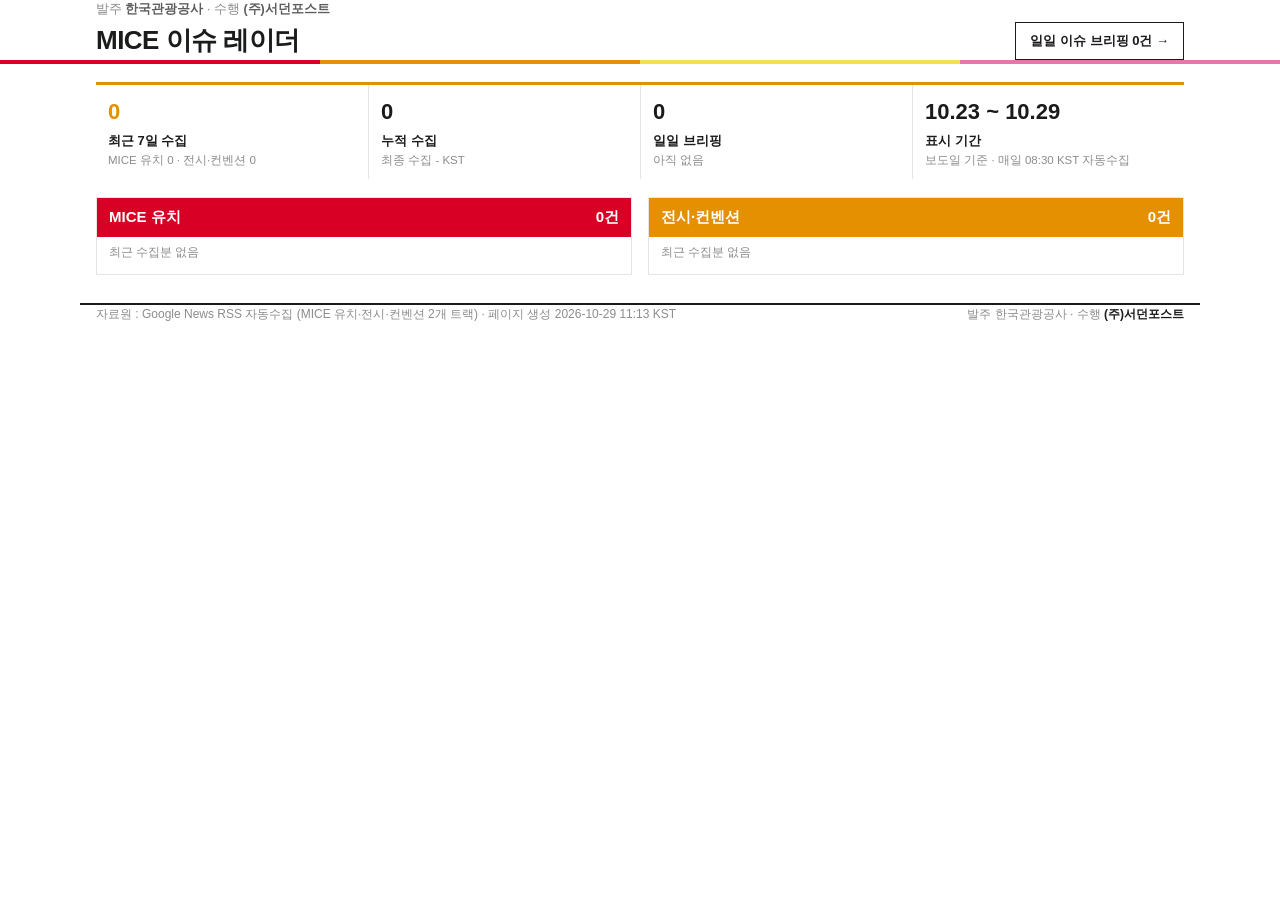
<file: index.html>
<!doctype html><html lang="ko"><head><meta charset="utf-8"><meta name="viewport" content="width=device-width,initial-scale=1">
<title>MICE 이슈 레이더</title><style>
:root{--ink:#1C1B1B;--g1:#8D8B8B;--g2:#A6A3A1;--g3:#5F5D5C;--or:#E49000;--red:#D80024;--line:#E7E4E2;--bg:#FAF8F6;--chip:#EFECEA}
*{box-sizing:border-box}body{margin:0;background:#fff;color:var(--ink);font-family:"Pretendard","Apple SD Gothic Neo","Noto Sans KR","Malgun Gothic",sans-serif;word-break:keep-all;line-height:1.5}
a{color:inherit}.w{max-width:1120px;margin:0 auto;padding:0 16px}
header{padding:22px 0 14px}.org{font-size:12.5px;color:var(--g1)}.org b{color:var(--g3)}
h1{margin:2px 0 0;font-size:26px;font-weight:800;letter-spacing:-.02em}
.bar{display:flex;height:4px}.bar i{flex:1}.bar i:nth-child(1){background:#D80024}.bar i:nth-child(2){background:#E49000}.bar i:nth-child(3){background:#F2DF4E}.bar i:nth-child(4){background:#E478A8}
.kpi{display:grid;grid-template-columns:repeat(4,1fr);border-top:3px solid var(--or);margin:18px 0}
.kpi div{padding:10px 12px;border-left:1px solid var(--line)}.kpi div:first-child{border-left:0}
.kpi b{display:block;font-size:22px;font-weight:800}.kpi span{font-size:13px;font-weight:700}.kpi small{display:block;font-size:11.5px;color:var(--g1)}
.kpi div:first-child b{color:var(--or)}
.cols{display:grid;grid-template-columns:1fr 1fr;gap:16px;margin-bottom:28px}
.box{border:1px solid var(--line)}.box h2{margin:0;padding:8px 12px;color:#fff;font-size:15px;display:flex;justify-content:space-between}
.t0 h2{background:var(--red)}.t1 h2{background:var(--or)}
.day{padding:6px 12px 2px;font-size:12px;font-weight:800;color:var(--g3);background:var(--bg);border-top:1px solid var(--line)}
ul{list-style:none;margin:0;padding:0 12px 6px}li{padding:7px 0;border-bottom:1px solid var(--line)}li:last-child{border-bottom:0}
li a{font-weight:700;font-size:14px;text-decoration:none}li a:hover{text-decoration:underline}
.m{font-size:11.5px;color:var(--g1)}.c{display:inline-block;font-size:10.5px;font-weight:700;padding:0 6px;margin-right:4px;background:var(--chip);color:var(--g3);border-radius:2px}
.c.hot{background:var(--or);color:#fff}
details{padding:4px 12px 10px;font-size:12.5px;color:var(--g1)}details li a{font-weight:500;font-size:12.5px}
.top{display:flex;justify-content:space-between;align-items:flex-end;gap:12px;flex-wrap:wrap}
.btn{display:inline-block;padding:8px 14px;border:1.5px solid var(--ink);font-weight:800;font-size:13px;text-decoration:none}
footer{border-top:2px solid var(--ink);padding:10px 0 30px;font-size:12px;color:var(--g1);display:flex;justify-content:space-between;flex-wrap:wrap;gap:8px}footer b{color:var(--ink)}
@media(max-width:760px){.cols{grid-template-columns:1fr}.kpi{grid-template-columns:1fr 1fr}.kpi div:nth-child(3){border-left:0}}
</style></head><body>
<header class="w"><div class="top"><div><div class="org">발주 <b>한국관광공사</b> · 수행 <b>(주)서던포스트</b></div><h1>MICE 이슈 레이더</h1></div>
<a class="btn" href="briefings/">일일 이슈 브리핑 0건 →</a></div></header>
<div class="bar"><i></i><i></i><i></i><i></i></div>
<main class="w">
<div class="kpi">
<div><b>0</b><span>최근 7일 수집</span><small>MICE 유치 0 · 전시·컨벤션 0</small></div>
<div><b>0</b><span>누적 수집</span><small>최종 수집 - KST</small></div>
<div><b>0</b><span>일일 브리핑</span><small>아직 없음</small></div>
<div><b>10.23 ~ 10.29</b><span>표시 기간</span><small>보도일 기준 · 매일 08:30 KST 자동수집</small></div>
</div>
<div class="cols"><section class="box t0"><h2><span>MICE 유치</span><span>0건</span></h2><ul><li class="m">최근 수집분 없음</li></ul></section><section class="box t1"><h2><span>전시·컨벤션</span><span>0건</span></h2><ul><li class="m">최근 수집분 없음</li></ul></section></div>
</main>
<footer class="w"><span>자료원 : Google News RSS 자동수집 (MICE 유치·전시·컨벤션 2개 트랙) · 페이지 생성 2026-10-29 11:13 KST</span><span>발주 한국관광공사 · 수행 <b>(주)서던포스트</b></span></footer>
</body></html>
</file>
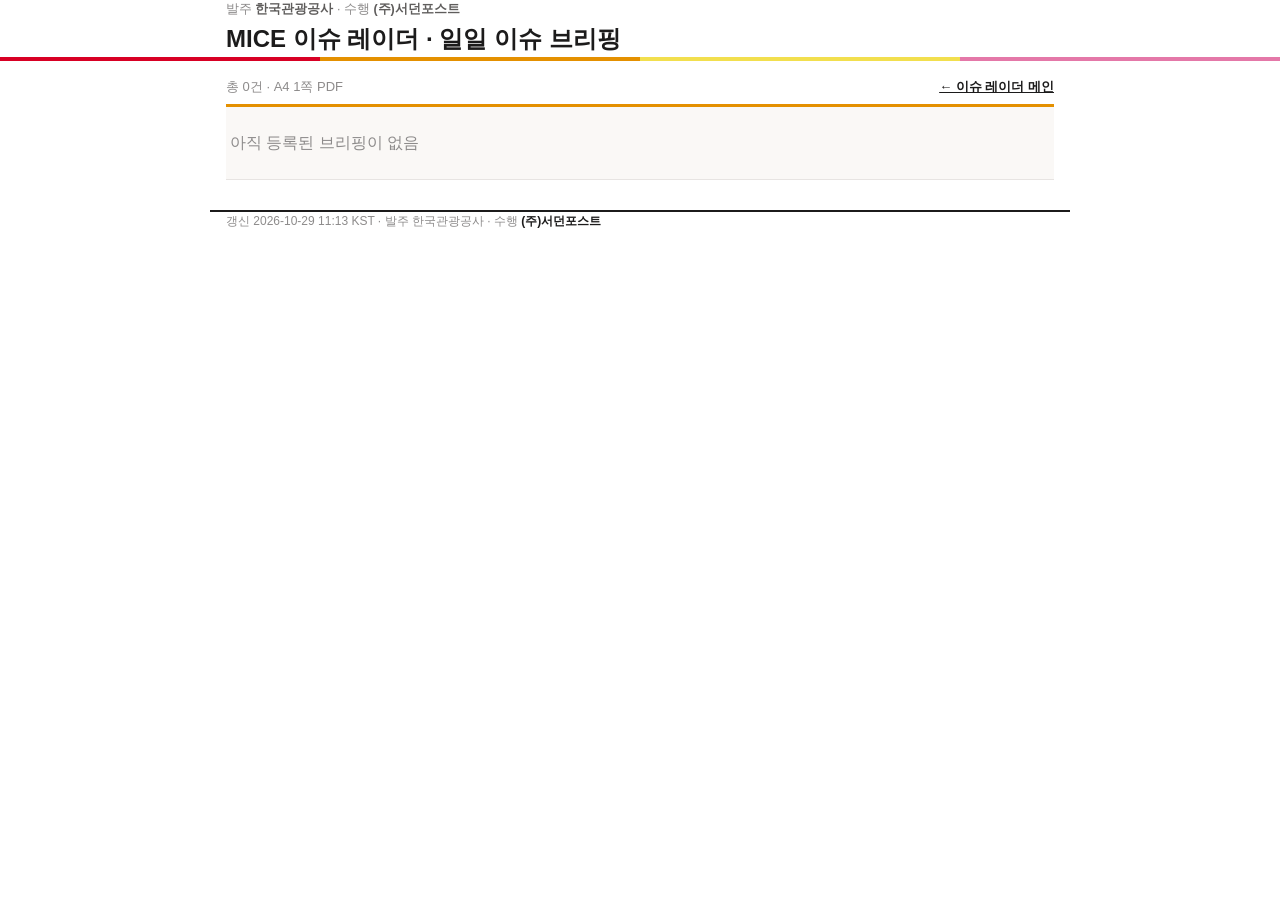
<file: index (1).html>
<!doctype html><html lang="ko"><head><meta charset="utf-8"><meta name="viewport" content="width=device-width,initial-scale=1">
<title>브리핑 모음 - MICE 이슈 레이더</title><style>
:root{--ink:#1C1B1B;--g1:#8D8B8B;--g3:#5F5D5C;--or:#E49000;--line:#E7E4E2;--bg:#FAF8F6}
*{box-sizing:border-box}body{margin:0;background:#fff;color:var(--ink);font-family:"Pretendard","Apple SD Gothic Neo","Noto Sans KR","Malgun Gothic",sans-serif;word-break:keep-all;line-height:1.5}
.w{max-width:860px;margin:0 auto;padding:0 16px}header{padding:22px 0 14px}
.org{font-size:12.5px;color:var(--g1)}.org b{color:var(--g3)}h1{margin:2px 0 0;font-size:24px;font-weight:800}
.bar{display:flex;height:4px}.bar i{flex:1}.bar i:nth-child(1){background:#D80024}.bar i:nth-child(2){background:#E49000}.bar i:nth-child(3){background:#F2DF4E}.bar i:nth-child(4){background:#E478A8}
.sub{display:flex;justify-content:space-between;align-items:center;margin:16px 0 8px;font-size:13px;color:var(--g1)}.sub a{color:var(--ink);font-weight:700}
ol{list-style:none;margin:0 0 30px;padding:0;border-top:3px solid var(--or)}
li{display:flex;justify-content:space-between;align-items:center;gap:12px;padding:12px 4px;border-bottom:1px solid var(--line)}
li:first-child{background:var(--bg)}.d{font-size:17px;font-weight:800}.d small{font-size:12.5px;color:var(--g1);font-weight:500;margin-left:6px}
.new{display:inline-block;font-size:10.5px;font-weight:800;color:#fff;background:var(--or);padding:0 6px;margin-left:6px;vertical-align:2px}
a.pdf{font-size:13px;font-weight:800;color:var(--ink);text-decoration:none;border:1.5px solid var(--ink);padding:5px 12px;white-space:nowrap}
.empty{padding:24px 4px;color:var(--g1)}
footer{border-top:2px solid var(--ink);padding:10px 0 30px;font-size:12px;color:var(--g1)}footer b{color:var(--ink)}
</style></head><body>
<header class="w"><div class="org">발주 <b>한국관광공사</b> · 수행 <b>(주)서던포스트</b></div><h1>MICE 이슈 레이더 · 일일 이슈 브리핑</h1></header>
<div class="bar"><i></i><i></i><i></i><i></i></div>
<main class="w"><div class="sub"><span>총 0건 · A4 1쪽 PDF</span><a href="../">← 이슈 레이더 메인</a></div><ol><li class="empty">아직 등록된 브리핑이 없음</li></ol></main>
<footer class="w">갱신 2026-10-29 11:13 KST · 발주 한국관광공사 · 수행 <b>(주)서던포스트</b></footer>
</body></html>
</file>
